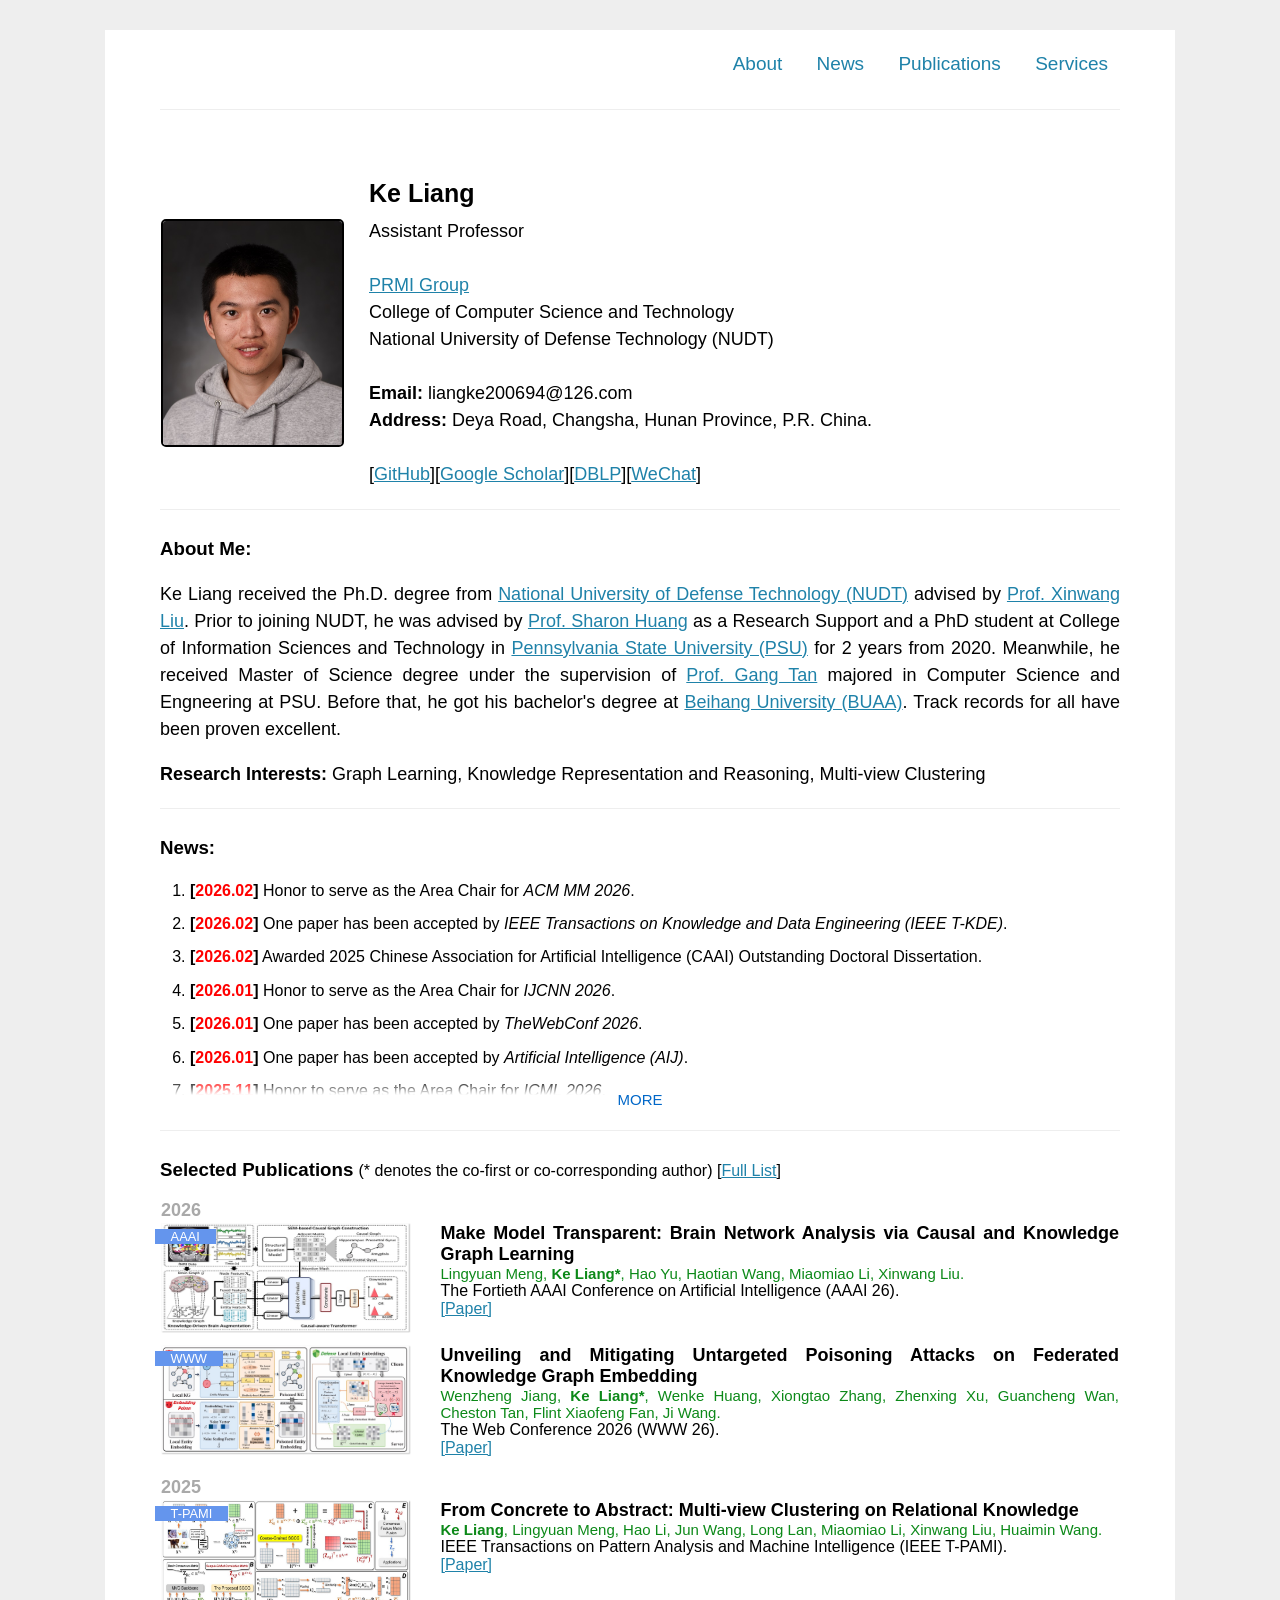
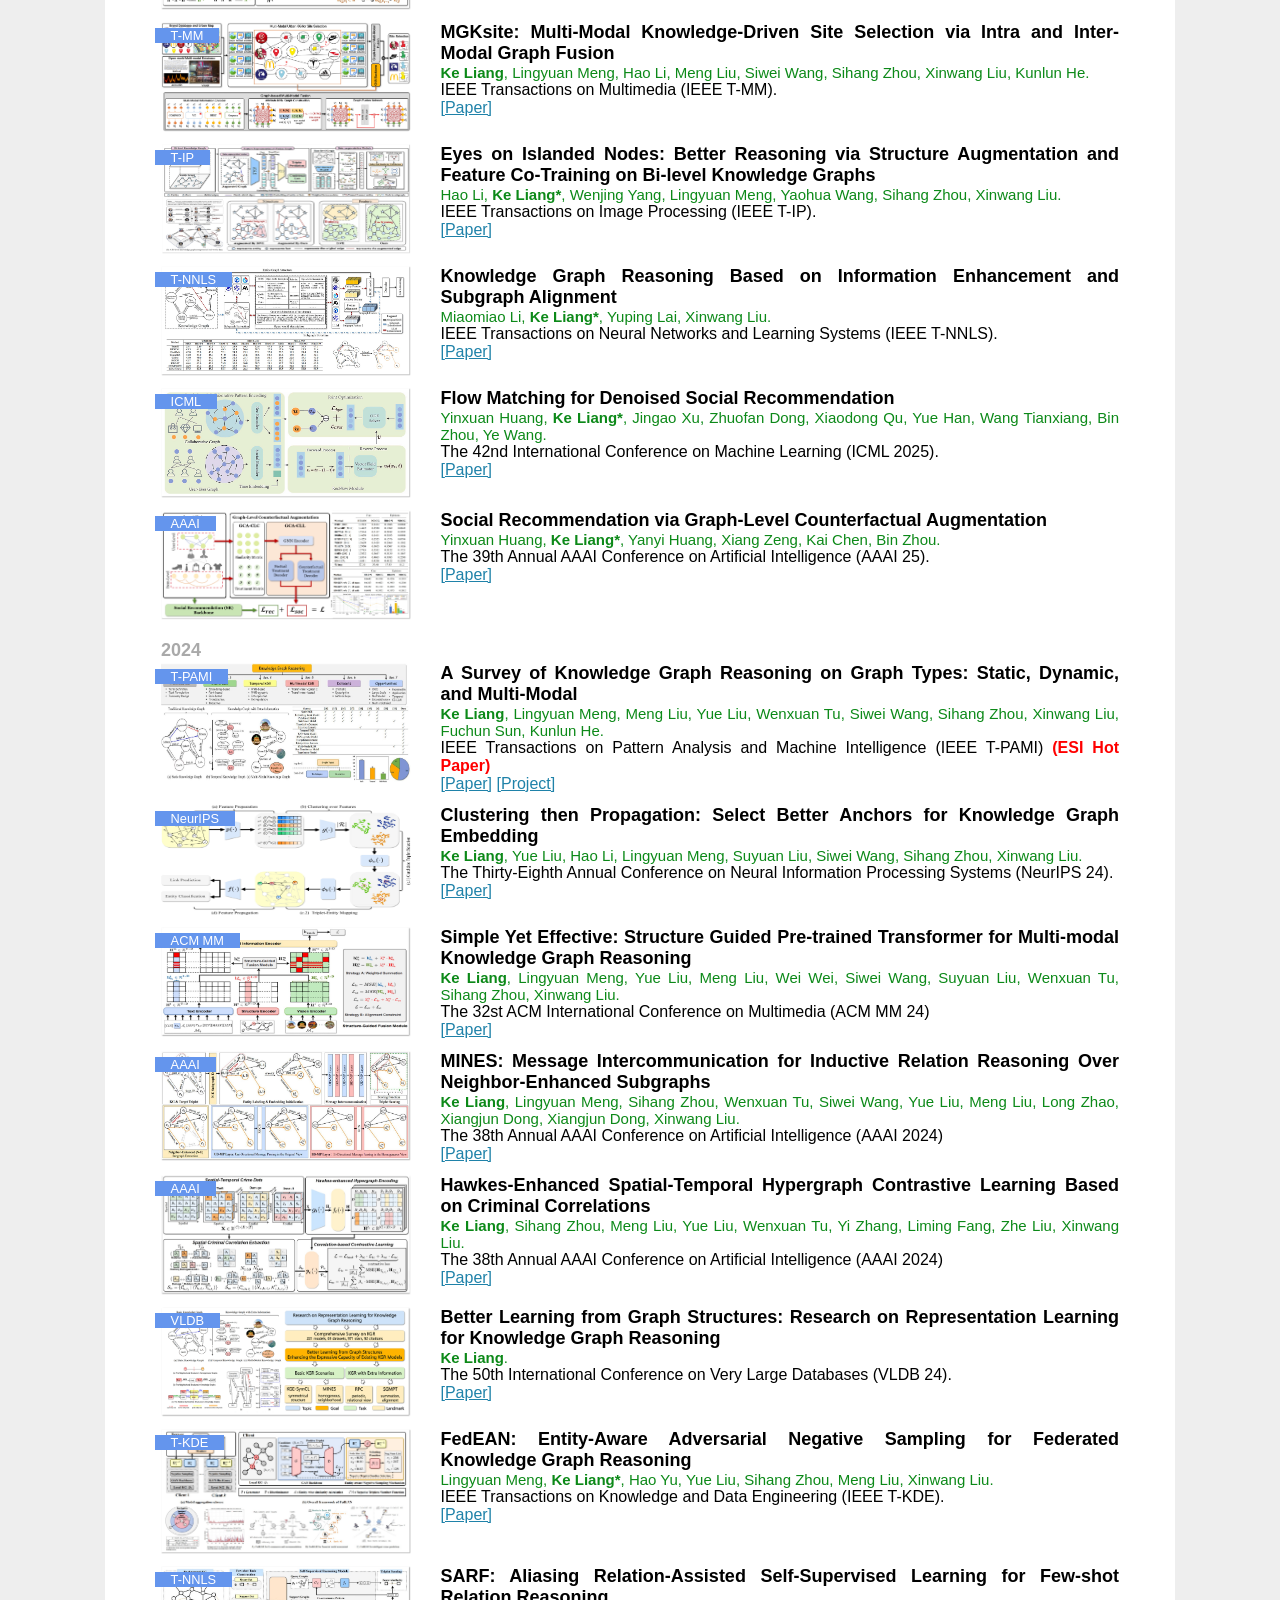
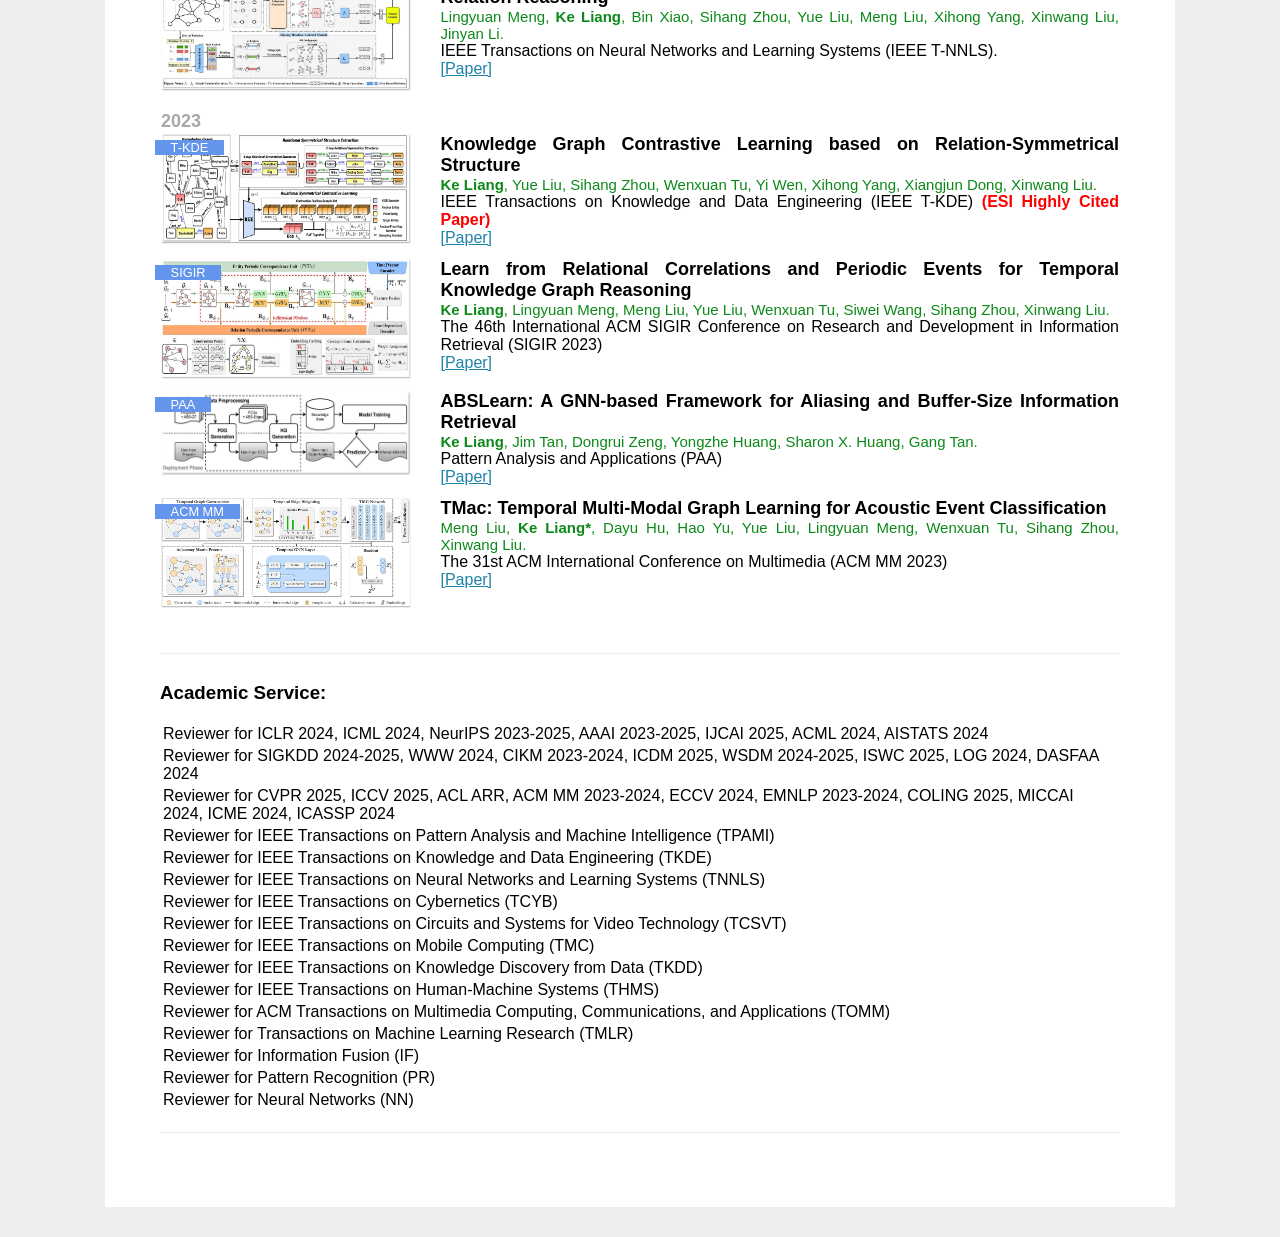
<file: index.html>
<html xmlns="http://www.w3.org/1999/html" xmlns="http://www.w3.org/1999/html"><head><meta http-equiv="Content-Type" content="text/html; charset=GBK">
<meta name="keywords" content="Ke Liang, NUDT">
<meta name="description" content="Ke Liang&#39;s home page">
<meta name="viewport" content="width=device-width, initial-scale=1">
<link href="main_style.css" media="all" rel="stylesheet">
<title>Ke Liang - Homepage</title>
</head>
<body>
<div id="navbar" class="responsive-navbar" align=right><a href="https://liangke23.github.io/">About</a>
	<a href="#NewsOL">News</a>
	<a href="#tbPublications">Publications</a>
	<a href="#SERVICEOL">Services</a>
</div>
<hr>
<br><br>

<table id="tbInformation" class="responsive-table" width="100%">
	<tbody >
	<tr>
		<td rowspan="5" align="center" class="profile-img-cell">
			<div align="center" style="margin-bottom:0px"><img src="/indexfiles/me.jpeg" border="2" class="profile-img" width="220" height="270"></div>
		</td>
		<td width="25" align="left">
		</td>
		<td width="750" align="left" class="info-cell">
		<p>
			<h5><strong>Ke Liang</strong></h5>
			<h7>Assistant Professor</br></div></h7>
			<h7></br></h7>
			<h7><a href="https://www.researchgate.net/lab/PRMI-Group-Jianping-Yin"> PRMI Group</a></br></h7>
			<h7>College of Computer Science and Technology</br></h7>
			<h7>National University of Defense Technology (NUDT)</br></br></h7>
		<h7><strong>Email:</strong> <span class="email-container">liangke200694@126.com</span> <span class="email-spacer"></br></h7>
		<h7><strong>Address:</strong> Deya Road, Changsha, Hunan Province, P.R. China.</br></br></h7>
		<h7>[<a href="https://github.com/LIANGKE23">GitHub</a>][<a href="https://scholar.google.com/citations?user=gwea2McAAAAJ&hl=en">Google Scholar</a>][<a href="https://dblp.org/pid/48/73-6.html">DBLP</a>][<a href="/pubfiles/wechat.jpg">WeChat</a>]</h7>

		</p>
		</td>
	</tr>
</tbody>
</table>
<hr>
<h3><strong>About Me:</strong></h3>
<p>
	Ke Liang received the Ph.D. degree from <a href="https://www.nudt.edu.cn/index.htm">National University of Defense Technology (NUDT)</a> advised by <a href="https://xinwangliu.github.io/">Prof. Xinwang Liu</a>.
	Prior to joining NUDT, he was advised by <a href="https://faculty.ist.psu.edu/suh972/">Prof. Sharon Huang</a> as a Research Support and a PhD student at College of Information Sciences and Technology in <a href="https://www.psu.edu/">Pennsylvania State University (PSU)</a> for 2 years from 2020.
	Meanwhile, he received Master of Science degree under the supervision of <a href="http://www.cse.psu.edu/~gxt29/">Prof. Gang Tan</a> majored in Computer Science and Engneering at PSU. Before that, he got his bachelor's degree at <a href="https://www.buaa.edu.cn/">Beihang University (BUAA)</a>. Track records for all have been proven excellent.<br/></p>
<p><strong>Research Interests:</strong> Graph Learning, Knowledge Representation and Reasoning, Multi-view Clustering</p>
<hr>



<h3><strong>News:</strong></h3>
<p>
<ul class="projects-box" id="projects-box">
<ol id="NewsOL">
<li><b>[<font color="red">2026.02</font>]</b> Honor to serve as the Area Chair for <em>ACM MM 2026</em>.</li>
<!-- <li><b>[<font color="red">2026.02</font>]</b> One paper has been accepted by <em>IEEE Transactions on Pattern Analysis and Machine Intelligence (IEEE T-PAMI)</em>.</li> -->
<li><b>[<font color="red">2026.02</font>]</b> One paper has been accepted by <em>IEEE Transactions on Knowledge and Data Engineering (IEEE T-KDE)</em>.</li>
<li><b>[<font color="red">2026.02</font>]</b> Awarded 2025 Chinese Association for Artificial Intelligence (CAAI) Outstanding Doctoral Dissertation.</li>
<li><b>[<font color="red">2026.01</font>]</b> Honor to serve as the Area Chair for <em>IJCNN 2026</em>.</li>
<li><b>[<font color="red">2026.01</font>]</b> One paper has been accepted by <em>TheWebConf 2026</em>.</li>
<li><b>[<font color="red">2026.01</font>]</b> One paper has been accepted by <em>Artificial Intelligence (AIJ)</em>.</li>
<!-- <li><b>[<font color="red">2025.12</font>]</b> One paper has been accepted by <em>IEEE Transactions on Pattern Analysis and Machine Intelligence (IEEE T-PAMI)</em>.</li> -->
<li><b>[<font color="red">2025.11</font>]</b> Honor to serve as the Area Chair for <em>ICML 2026</em>.</li>
<li><b>[<font color="red">2025.11</font>]</b> Honor to serve as the Area Chair for <em>ICASSP 2026</em>.</li>
<li><b>[<font color="red">2025.11</font>]</b> One paper has been accepted by <em>IEEE Transactions on Computational Biology and Bioinformatics (IEEE T-CBB)</em>.</li>
<li><b>[<font color="red">2025.11</font>]</b> Seven papers have been accepted by <em>AAAI 2026</em>.</li>
<li><b>[<font color="red">2025.10</font>]</b> One paper has been accepted by <em>IEEE Transactions on Neural Networks and Learning Systems (IEEE T-NNLS)</em>.</li>
<li><b>[<font color="red">2025.09</font>]</b> One paper has been accepted by <em>IEEE Transactions on Neural Networks and Learning Systems (IEEE T-NNLS)</em>.</li>
<li><b>[<font color="red">2025.09</font>]</b> Awarded 2025 CCF Scientific and Technological Achievement Award <a href="https://www.ccf.org.cn/Awards/Awards/2025-09-21/848657.shtml" target="_blank"><b>First Prize</b></a> in Natural Science.</li>
<!-- <li><b>[<font color="red">2025.09</font>]</b> One paper has been accepted by <em>IEEE Transactions on Pattern Analysis and Machine Intelligence (IEEE T-PAMI)</em>.</li> -->
<li><b>[<font color="red">2025.09</font>]</b> Three papers have been accepted by <em>NeurIPS 2025</em>.</li>
<li><b>[<font color="red">2025.09</font>]</b> Honor to serve as the Associate Editor in the Editorial Board for <em>Pattern Recognition</em>.</li>
<li><b>[<font color="red">2025.09</font>]</b> One paper has been accepted by <em>IEEE Transactions on Knowledge and Data Engineering (IEEE T-KDE)</em>.</li>
<li><b>[<font color="red">2025.09</font>]</b> Honor to serve as the Area Chair for <em>ICLR 2025</em>.</li>
<li><b>[<font color="red">2025.09</font>]</b> Honor to serve as the Area Chair for <em>CVPR 2025</em>.</li>
<li><b>[<font color="red">2025.08</font>]</b> One paper has been accepted by <em>The Chinese Journal of Computers</em>.</li>
<li><b>[<font color="red">2025.08</font>]</b> One paper has been accepted by <em>EMNLP 2025 Main Track</em>.</li>
<!-- <li><b>[<font color="red">2025.08</font>]</b> One paper has been accepted by <em>IEEE Transactions on Pattern Analysis and Machine Intelligence (IEEE T-PAMI)</em>.</li> -->
<li><b>[<font color="red">2025.07</font>]</b> Our Survey (IEEE T-PAMI 2024) paper is featured as a <font color="red"><b>ESI Highly Cited Paper</b></font>.</li>
<li><b>[<font color="red">2025.07</font>]</b> One paper has been accepted by <em>IEEE Transactions on Neural Networks and Learning Systems (IEEE T-NNLS)</em>.</li>
<li><b>[<font color="red">2025.07</font>]</b> One paper has been accepted by <em>IEEE Transactions on Knowledge and Data Engineering (IEEE T-KDE)</em>.</li>
<li><b>[<font color="red">2025.07</font>]</b> Two papers have been accepted by <em>ACM MM 2025</em>.</li>
<li><b>[<font color="red">2025.06</font>]</b> Awarded the Outstanding Poster Award @ <a href="https://mp.weixin.qq.com/s/9IoO8ywgp1vWXS51SPuMLQ" target="_blank"><b>The 1st CCF-AI China Graph Machine Learning</b></a>.</li>
<li><b>[<font color="red">2025.06</font>]</b> One paper has been accepted by <em>IEEE Transactions on Neural Networks and Learning Systems (IEEE T-NNLS)</em>.</li>
<li><b>[<font color="red">2025.06</font>]</b> One paper has been accepted by <em>IEEE Transactions on Pattern Analysis and Machine Intelligence (IEEE T-PAMI)</em>.</li>
<li><b>[<font color="red">2025.06</font>]</b> Honor to serve as the Area Chair for <em>IEEE DSAA 2025</em>.</li>
<li><b>[<font color="red">2025.06</font>]</b> Awarded the Outstanding Graduates of Hunan Province.</li>
<li><b>[<font color="red">2025.06</font>]</b> Honor to serve as the Area Editor in the Editorial Board for <em>Information Fusion</em>.</li>
<li><b>[<font color="red">2025.05</font>]</b> One paper has been accepted by <em>IEEE Transactions on Image Processing (IEEE T-IP)</em>.</li>
<li><b>[<font color="red">2025.05</font>]</b> One paper has been accepted by <em>KDD 2025</em>.</li>
<li><b>[<font color="red">2025.05</font>]</b> Five paper has been accepted by <em>ICML 2025</em>.</li>
<li><b>[<font color="red">2025.04</font>]</b> Two paper has been accepted by <em>IJCAI 2025</em>.</li>
<li><b>[<font color="red">2025.04</font>]</b> One paper has been accepted by <em>Expert Systems With Applications (ESWA)</em>.</li>
<li><b>[<font color="red">2025.03</font>]</b> One paper has been accepted by <em>IEEE Transactions on Multimedia (IEEE T-MM)</em>.</li>
<li><b>[<font color="red">2025.03</font>]</b> Our Survey (IEEE T-PAMI 2024) paper is featured as a <font color="red"><b>ESI Hot Paper</b></font>.</li>
<li><b>[<font color="red">2025.03</font>]</b> Our S2T (IEEE T-NNLS 2024) paper is featured as a <font color="red"><b>ESI Highly Cited Paper</b></font>.</li>
<li><b>[<font color="red">2025.03</font>]</b> Honor to serve as the Area Chair for <em>ACM MM 2025</em>.</li>	
<li><b>[<font color="red">2025.02</font>]</b> Three papers have been accepted by <em>CVPR 2025</em>.</li>
<li><b>[<font color="red">2025.01</font>]</b> Honor to serve as the Area Chair for Applied Data Science Track of <em>ECML-PKDD 2025</em>.</li>
<li><b>[<font color="red">2025.01</font>]</b> Honor to serve as the Session Co-Chair for <em>ACAIT 2025</em>.</li>
<li><b>[<font color="red">2024.12</font>]</b> Awarded the Outstanding Graduates of NUDT (Only 5 Ph.D. Students in Total).</li>
<li><b>[<font color="red">2024.12</font>]</b> Honor to serve as the Senior Program Committee Member for <em>IJCAI 2025</em>.</li>
<li><b>[<font color="red">2024.12</font>]</b> Honor to serve as the Area Chair for <em>IJCNN 2025</em>.</li>
<li><b>[<font color="red">2024.12</font>]</b> Two papers have been accepted by <em>AAAI 2025</em>.</li>
<li><b>[<font color="red">2024.12</font>]</b> Awarded China National Scholarship.</li>
<li><b>[<font color="red">2024.11</font>]</b> Successfully passed Ph.D. dissertation defense titled <em>Research on Graph Representation Learning Methods for Knowledge Graph Reasoning</em> <a href="/pubfiles/Phd_Dissertation_Defense.jpg" target="_blank">[moments]</a>".</li>
<li><b>[<font color="red">2024.10</font>]</b> Talk on "<a href="https://mp.weixin.qq.com/s/9yi9SesOJ9hTGSJzwc5D4A" target="_blank"><b>Structural Knowledge Representation and Reasoning</b></a>" PhD. Workshop, The 7th Chinese Conference on Pattern Recognition and Computer Vision PRCV 2024.</li>
<li><b>[<font color="red">2024.10</font>]</b> One paper has been accepted by <em>IEEE Transactions on Knowledge and Data Engineering (IEEE T-KDE)</em>.</li>
<li><b>[<font color="red">2024.09</font>]</b> Two papers have been accepted by <em>NeurIPS 2024</em>.</li>
<li><b>[<font color="red">2024.09</font>]</b> One paper has been accepted by <em>Briefings in Bioinformatics (BIB)</em>.</li>
<li><b>[<font color="red">2024.09</font>]</b> One paper has been accepted by <em>IEEE Transactions on Knowledge and Data Engineering (IEEE T-KDE)</em>.</li>
<li><b>[<font color="red">2024.08</font>]</b> One paper has been accepted by <em>IEEE Transactions on Multimedia (IEEE T-MM)</em>.</li>
<li><b>[<font color="red">2024.07</font>]</b> One paper has been accepted by <em>VLDB 2024: PhD Workshop</em>.</li>
<li><b>[<font color="red">2024.07</font>]</b> Two papers have been accepted by <em>ACM MM 2024</em>.</li>
<li><b>[<font color="red">2024.07</font>]</b> Our KGE-SymCL (IEEE T-KDE 2023) paper is featured as a <font color="red"><b>ESI Highly Cited Paper</b></font>.</li>
<li><b>[<font color="red">2024.06</font>]</b> Talk on "<a href="https://mp.weixin.qq.com/s/RF23Gy1QnawCDaJexyFF7g" target="_blank"><b>Better Learning from Graph Structures: Research on Representation Learning for Knowledge Graph Reasoning</b></a>" 26th MLNLP 2024 Academic Workshop, Online, Organized by MLNLP.</li>
<li><b>[<font color="red">2024.06</font>]</b> One paper has been accepted by <em>IEEE Transactions on Pattern Analysis and Machine Intelligence (IEEE T-PAMI)</em>.</li>
<li><b>[<font color="red">2024.05</font>]</b> Awarded the <a href="/pubfiles/CCF-Y.pdf" target="_blank"><b> Second Prize of Outstanding College Student Academic Show</b></a> <em>CCF Young Elite Forum (YEF) 2024</em>.</li>
<li><b>[<font color="red">2024.05</font>]</b> One paper has been accepted by <em>IEEE Transactions on Fuzzy Systems (IEEE T-FS)</em>.</li>
<li><b>[<font color="red">2024.04</font>]</b> Talk on "<a href="https://cs.mcgill.ca/~shuang43/rg.html" target="_blank"><b>Temporal Graph Clustering</b></a>" Temporal Graph Reading Group, Online, Organized by McGill University & Mila.</li>
<li><b>[<font color="red">2024.04</font>]</b> One paper has been accepted by <em>IEEE Transactions on Neural Networks and Learning Systems (IEEE T-NNLS)</em>.</li>
<li><b>[<font color="red">2024.03</font>]</b> One paper has been accepted by <em>ICME 2024</em>.</li>
<li><b>[<font color="red">2024.02</font>]</b> One paper has been accepted by <em>Briefings in Bioinformatics (BIB)</em>.</li>
<li><b>[<font color="red">2024.02</font>]</b> One paper has been accepted by <em>CVPR 2024</em>.</li>
<li><b>[<font color="red">2024.02</font>]</b> Awarded the Annual Advanced Student Award of the School. </li>
<li><b>[<font color="red">2024.01</font>]</b> One paper has been accepted by <em>ICLR 2024</em>.</li>
<li><b>[<font color="red">2024.01</font>]</b> One paper has been accepted by <em>IEEE Transactions on Neural Networks and Learning Systems (IEEE T-NNLS)</em>.</li>
<li><b>[<font color="red">2023.12</font>]</b> Two papers have been accepted by <em>AAAI 2024</em>.</li>
<li><b>[<font color="red">2023.10</font>]</b> One paper has been accepted by <em>eLife</em>.</li>
<li><b>[<font color="red">2023.10</font>]</b> Awarded the Best Student Paper of <em>CCHI 2023</em>.</li>
<li><b>[<font color="red">2023.10</font>]</b> Awarded the "<a href="/pubfiles/award_1.jpg" target="_blank">First Prize</a> @ The 15th Fudan University Doctoral Academic Forum - Information Science and Technology.</li>
<li><b>[<font color="red">2023.10</font>]</b> Talk on "<b>Contrastive Learning on Knowledge Graph Embedding</b>" @ The 15th Fudan University Doctoral Academic Forum - Information Science and Technology.</li>
<li><b>[<font color="red">2023.09</font>]</b> Talk on "<a href="https://www.bilibili.com/video/BV18C4y157jv/?spm_id_from=333.999.0.0" target="_blank"><b>Knowledge Graph Reasoning</b></a>" @ MindSpore, Huawei.</li>
<li><b>[<font color="red">2023.07</font>]</b> Six papers have been accepted by <em>ACM MM 2023</em>.</li>
<li><b>[<font color="red">2023.06</font>]</b> One paper has been accepted by <em>IEEE Transactions on Neural Networks and Learning Systems (IEEE T-NNLS)</em>.</li>
<li><b>[<font color="red">2023.06</font>]</b> The temperal graph clustering benchmark <a href="https://github.com/MGitHubL/arXiv4TGC" target="_blank"><b>arXiv4TGC</b></a> is built and released.</li>
<li><b>[<font color="red">2023.06</font>]</b> One paper has been accepted by <em>IEEE Transactions on Knowledge and Data Engineering (IEEE T-KDE)</em>.</li>
<li><b>[<font color="red">2023.05</font>]</b> One paper has been accepted by <em>Briefings in Bioinformatics (BIB)</em>.</li>
<li><b>[<font color="red">2023.04</font>]</b> One paper has been accepted by <em>ICML 2023</em>.</li>
<li><b>[<font color="red">2023.04</font>]</b> One paper has been accepted by <em>IEEE Transactions on Neural Networks and Learning Systems (IEEE T-NNLS)</em>.</li>
<li><b>[<font color="red">2023.04</font>]</b> One paper has been accepted by <em>SIGIR 2023</em>.</li>
<li><b>[<font color="red">2023.01</font>]</b> One paper has been accepted by <em>Pattern Analysis and Applications (PAA)</em>.</li>
<li><b>[<font color="red">2022.12</font>]</b> Our repository <a href="https://github.com/LIANGKE23/Awesome-Knowledge-Graph-Reasoning" target="_blank"><b>Awesome Knowledge Graph Reasoning (AKGR)</b></a> is online.</li>
<li><b>[<font color="red">2022.11</font>]</b> Our repository <a href="https://github.com/yueliu1999/Awesome-Deep-Graph-Clustering" target="_blank"><b>Awesome Deep Graph Clustering (ADGC)</b></a> is online.</li>
<li><b>[<font color="red">2022.11</font>]</b> One paper has been accepted by <em>AAAI 2023</em>.</li>
</ol>
<p class="projects-show" id="projects-show"><span class="projects-show-text" id="projects-show-text">MORE</span></p>
</ul>
</p>
<hr>
<table id="tbPublications" class="responsive-table" width="100%">
<h3>Selected Publications <h8>(* denotes the co-first or co-corresponding author) [<a href="https://scholar.google.com/citations?user=gwea2McAAAAJ&hl=en">Full List</a>]</h8></h3>
    <tbody>
<tr><td><p3><strong>2026</strong></p3></td></tr>
  <tr>
	<td class="pub-img-cell"><div><div class="badge">AAAI</div><img src="/pubfiles/BrainCKT.jpg"  height="110px" padding="10px" width="250px" float="left"></div></td>
	<td width="25" align="left">
	</td>
	    <td width="1275" align="justify" class="pub-info-cell">
			<p2>Make Model Transparent: Brain Network Analysis via Causal and Knowledge Graph Learning</br> </p2>
			<i2>Lingyuan Meng, <b>Ke Liang*</b>, Hao Yu, Haotian Wang, Miaomiao Li, Xinwang Liu.</br>   </i2>
			<h8>The Fortieth AAAI Conference on Artificial Intelligence (AAAI 26).</br> </h8>
			<div class="stuff">
				<a href="" target="_blank">[Paper]</a>
			</div>
			<div style="clear:both"></div>
	    </td> 
<tr><td></td><td></td></tr>
<tr><td></td><td></td></tr>
<tr><td></td><td></td></tr>
<tr><td></td><td></td></tr>
<tr><td></td><td></td></tr>
    <tr>
	<td class="pub-img-cell"><div><div class="badge">WWW</div><img src="/pubfiles/LDM.jpg"  height="110px" padding="10px" width="250px" float="left"></div></td>
	<td width="25" align="left">
	</td>
	    <td width="1275" align="justify" class="pub-info-cell">
			<p2>Unveiling and Mitigating Untargeted Poisoning Attacks on Federated Knowledge Graph Embedding</br> </p2>
            <i2>Wenzheng Jiang, <b>Ke Liang*</b>, Wenke Huang, Xiongtao Zhang, Zhenxing Xu, Guancheng Wan, Cheston Tan, Flint Xiaofeng Fan, Ji Wang.</br>   </i2>
			<h8>The Web Conference 2026 (WWW 26).</br> </h8>
			<div class="stuff">
				<a href="" target="_blank">[Paper]</a>
			</div>
			<div style="clear:both"></div>
	    </td> 
<tr><td></td><td></td></tr>
<tr><td></td><td></td></tr>
<tr><td></td><td></td></tr>
<tr><td></td><td></td></tr>
<tr><td></td><td></td></tr>
<tr><td></td><td></td></tr>
<tr><td></td><td></td></tr>
<tr><td></td><td></td></tr>
<tr><td></td><td></td></tr>
<tr><td><p3><strong>2025</strong></p3></td></tr>
  <tr>
	<td class="pub-img-cell"><div><div class="badge">T-PAMI</div><img src="/pubfiles/KGMVC.jpg"  height="110px" padding="10px" width="250px" float="left"></div></td>
	<td width="25" align="left">
	</td>
	    <td width="1275" align="justify" class="pub-info-cell">
			<p2>From Concrete to Abstract: Multi-view Clustering on Relational Knowledge</br> </p2>
			<i2><b>Ke Liang</b>, Lingyuan Meng, Hao Li, Jun Wang, Long Lan, Miaomiao Li, Xinwang Liu, Huaimin Wang.</br>   </i2>
			<h8>IEEE Transactions on Pattern Analysis and Machine Intelligence (IEEE T-PAMI).</br> </h8>
			<div class="stuff">
				<a href="" target="_blank">[Paper]</a>
			</div>
			<div style="clear:both"></div>
	    </td> 
<tr><td></td><td></td></tr>
<tr><td></td><td></td></tr>
<tr><td></td><td></td></tr>
<tr><td></td><td></td></tr>
<tr><td></td><td></td></tr>
    <tr>
	<td class="pub-img-cell"><div><div class="badge">T-MM</div><img src="/pubfiles/MGKsite.jpg"  height="110px" padding="10px" width="250px" float="left"></div></td>
	<td width="25" align="left">
	</td>
	    <td width="1275" align="justify" class="pub-info-cell">
			<p2>MGKsite: Multi-Modal Knowledge-Driven Site Selection via Intra and Inter-Modal Graph Fusion</br> </p2>
			<i2><b>Ke Liang</b>, Lingyuan Meng, Hao Li, Meng Liu, Siwei Wang, Sihang Zhou, Xinwang Liu, Kunlun He.</br>   </i2>
			<h8>IEEE Transactions on Multimedia (IEEE T-MM).</br> </h8>
			<div class="stuff">
				<a href="https://ieeexplore.ieee.org/abstract/document/10814695" target="_blank">[Paper]</a>
			</div>
			<div style="clear:both"></div>
	    </td> 
<tr><td></td><td></td></tr>
<tr><td></td><td></td></tr>
<tr><td></td><td></td></tr>
<tr><td></td><td></td></tr>
<tr><td></td><td></td></tr>
	 <tr>
	<td class="pub-img-cell"><div><div class="badge">T-IP</div><img src="/pubfiles/EoIN.jpg"  height="110px" padding="10px" width="250px" float="left"></div></td>
	<td width="25" align="left">
	</td>
	    <td width="1275" align="justify" class="pub-info-cell">
			<p2>Eyes on Islanded Nodes: Better Reasoning via Structure Augmentation and Feature Co-Training on Bi-level Knowledge Graphs</br> </p2>
			<i2>Hao Li, <b>Ke Liang*</b>, Wenjing Yang, Lingyuan Meng, Yaohua Wang, Sihang Zhou, Xinwang Liu.</br>   </i2>
			<h8>IEEE Transactions on Image Processing (IEEE T-IP).</br> </h8>
			<div class="stuff">
				<a href="https://ieeexplore.ieee.org/abstract/document/11018215" target="_blank">[Paper]</a>
			</div>
			<div style="clear:both"></div>
	    </td> 
<tr><td></td><td></td></tr>
<tr><td></td><td></td></tr>
<tr><td></td><td></td></tr>
<tr><td></td><td></td></tr>
<tr><td></td><td></td></tr>
		 <tr>
	<td class="pub-img-cell"><div><div class="badge">T-NNLS</div><img src="/pubfiles/LSA.jpg"  height="110px" padding="10px" width="250px" float="left"></div></td>
	<td width="25" align="left">
	</td>
	    <td width="1275" align="justify" class="pub-info-cell">
			<p2>Knowledge Graph Reasoning Based on Information Enhancement and Subgraph Alignment</br> </p2>
			<i2>Miaomiao Li, <b>Ke Liang*</b>, Yuping Lai, Xinwang Liu.</br> </i2>
			<h8>IEEE Transactions on Neural Networks and Learning Systems (IEEE T-NNLS).</br> </h8>
			<div class="stuff">
				<a href="" target="_blank">[Paper]</a>
			</div>
			<div style="clear:both"></div>
	    </td> 
<tr><td></td><td></td></tr>
<tr><td></td><td></td></tr>
<tr><td></td><td></td></tr>
<tr><td></td><td></td></tr>
<tr><td></td><td></td></tr>
		 <tr>
	<td class="pub-img-cell"><div><div class="badge">ICML</div><img src="/pubfiles/RecFlow.jpg"  height="110px" padding="10px" width="250px" float="left"></div></td>
	<td width="25" align="left">
	</td>
	    <td width="1275" align="justify" class="pub-info-cell">
			<p2>Flow Matching for Denoised Social Recommendation</br> </p2>
			<i2>Yinxuan Huang, <b>Ke Liang*</b>, Jingao Xu, Zhuofan Dong, Xiaodong Qu, Yue Han, Wang Tianxiang, Bin Zhou, Ye Wang.</br> </i2>
			<h8>The 42nd International Conference on Machine Learning (ICML 2025).</br> </h8>
			<div class="stuff">
				<a href="https://icml.cc/virtual/2025/poster/44451" target="_blank">[Paper]</a>
			</div>
			<div style="clear:both"></div>
	    </td> 
<tr><td></td><td></td></tr>
<tr><td></td><td></td></tr>
<tr><td></td><td></td></tr>
<tr><td></td><td></td></tr>
<tr><td></td><td></td></tr>
<tr>
    	<td class="pub-img-cell"><div><div class="badge">AAAI</div><img src="/pubfiles/SRGCA.jpg"  height="110px" padding="10px" width="250px" float="left"></div></td>
	<td width="25" align="left">
	</td>
	    <td width="1275" align="justify" class="pub-info-cell">
			<p2>Social Recommendation via Graph-Level Counterfactual Augmentation</br> </p2>
			<i2>Yinxuan Huang, <b>Ke Liang*</b>, Yanyi Huang, Xiang Zeng, Kai Chen, Bin Zhou.</br>   </i2>
			<h8>The 39th Annual AAAI Conference on Artificial Intelligence (AAAI 25).</br> </h8>
			<div class="stuff">
				<a href="https://ojs.aaai.org/index.php/AAAI/article/view/32011" target="_blank">[Paper]</a>
			</div>
			<div style="clear:both"></div>
	    </td> 
<tr><td></td><td></td></tr>
<tr><td></td><td></td></tr>
<tr><td></td><td></td></tr>
<tr><td></td><td></td></tr>
<tr><td></td><td></td></tr>
<tr><td></td><td></td></tr>
<tr><td></td><td></td></tr>
<tr><td></td><td></td></tr>
<tr><td></td><td></td></tr>
<tr><td><p3><strong>2024</strong></p3></td></tr>
<tr>
	<tr>
    	<td class="pub-img-cell"><div><div class="badge">T-PAMI</div><img src="/pubfiles/AKGR.jpg"  height="120px" padding="10px" width="250px" float="left"></div></td>
	<td width="25" align="left">
	</td>
	    <td width="1275" align="justify" class="pub-info-cell">
			<p2>A Survey of Knowledge Graph Reasoning on Graph Types: Static, Dynamic, and Multi-Modal</br> </p2>
			<i2><b>Ke Liang</b>, Lingyuan Meng, Meng Liu, Yue Liu, Wenxuan Tu, Siwei Wang, Sihang Zhou, Xinwang Liu, Fuchun Sun, Kunlun He.</br>   </i2>
			<h8>IEEE Transactions on Pattern Analysis and Machine Intelligence (IEEE T-PAMI) <b><font color="red">(ESI Hot Paper)</font></b></br> </h8>
			<div class="stuff">
				<a href="https://arxiv.org/pdf/2212.05767.pdf" target="_blank">[Paper]</a>
				<a href="https://github.com/LIANGKE23/Awesome-Knowledge-Graph-Reasoning" target="_blank">[Project]</a>
			</div>
			<div style="clear:both"></div>
	    </td>
<tr><td></td><td></td></tr>
<tr><td></td><td></td></tr>
<tr><td></td><td></td></tr>
<tr><td></td><td></td></tr>
<tr><td></td><td></td></tr>
<tr>
    	<td class="pub-img-cell"><div><div class="badge">NeurIPS</div><img src="/pubfiles/RecPiece.jpg"  height="110px" padding="10px" width="250px" float="left"></div></td>
	<td width="25" align="left">
	</td>
	    <td width="1275" align="justify" class="pub-info-cell">
			<p2>Clustering then Propagation: Select Better Anchors for Knowledge Graph Embedding</br> </p2>
			<i2><b>Ke Liang</b>, Yue Liu, Hao Li, Lingyuan Meng, Suyuan Liu, Siwei Wang, Sihang Zhou, Xinwang Liu.</br>   </i2>
			<h8>The Thirty-Eighth Annual Conference on Neural Information Processing Systems (NeurIPS 24).</br> </h8>
			<div class="stuff">
				<a href="https://neurips.cc/virtual/2024/poster/96176" target="_blank">[Paper]</a>
			</div>
			<div style="clear:both"></div>
	    </td> 
<tr><td></td><td></td></tr>
<tr><td></td><td></td></tr>
<tr><td></td><td></td></tr>
<tr><td></td><td></td></tr>
<tr><td></td><td></td></tr>
<tr>
    	<td class="pub-img-cell"><div><div class="badge">ACM MM</div><img src="/pubfiles/SGMPT.jpg"  height="110px" padding="10px" width="250px" float="left"></div></td>
	<td width="25" align="left">
	</td>
	    <td width="1275" align="justify" class="pub-info-cell">
			<p2>Simple Yet Effective: Structure Guided Pre-trained Transformer for Multi-modal Knowledge Graph Reasoning</br> </p2>
			<i2><b>Ke Liang</b>, Lingyuan Meng, Yue Liu, Meng Liu, Wei Wei, Siwei Wang, Suyuan Liu, Wenxuan Tu, Sihang Zhou, Xinwang Liu.</br>   </i2>
			<h8>The 32st ACM International Conference on Multimedia (ACM MM 24)</br> </h8>
			<div class="stuff">
				<a href="https://openreview.net/pdf?id=oFsIK2JefP" target="_blank">[Paper]</a>
			</div>
			<div style="clear:both"></div>
	    </td>
<tr><td></td><td></td></tr>
<tr><td></td><td></td></tr>
<tr><td></td><td></td></tr>
<tr><td></td><td></td></tr>
<tr><td></td><td></td></tr>
	<tr>
		<td class="pub-img-cell"><div><div class="badge">AAAI</div><img src="/pubfiles/MINES.jpg"  height="110px" padding="10px" width="250px" float="left"></div></td>
	<td width="25" align="left">
	</td>

	    <td width="1275" align="justify" class="pub-info-cell">
			<p2>MINES: Message Intercommunication for Inductive Relation Reasoning Over Neighbor-Enhanced Subgraphs</br> </p2>
			<i2><b>Ke Liang</b>, Lingyuan Meng, Sihang Zhou, Wenxuan Tu, Siwei Wang, Yue Liu, Meng Liu, Long Zhao, Xiangjun Dong, Xiangjun Dong, Xinwang Liu.</br> </i2>
			<h8>The 38th Annual AAAI Conference on Artificial Intelligence (AAAI 2024)</br> </h8>
			<div class="stuff">
				<a href="https://ojs.aaai.org/index.php/AAAI/article/view/28935" target="_blank">[Paper]</a>
			</div>
			<div style="clear:both"></div>
	    </td>
<tr><td></td><td></td></tr>
<tr><td></td><td></td></tr>
<tr><td></td><td></td></tr>
<tr><td></td><td></td></tr>
<tr><td></td><td></td></tr>
<tr>
<td class="pub-img-cell"><div><div class="badge">AAAI</div><img src="/pubfiles/HCL.jpg"  height="120px" padding="10px" width="250px" float="left"></div></td>
	<td width="25" align="left">
	</td>

	    <td width="1275" align="justify" class="pub-info-cell">
			<p2>Hawkes-Enhanced Spatial-Temporal Hypergraph Contrastive Learning Based on Criminal Correlations</br> </p2>
			<i2><b>Ke Liang</b>, Sihang Zhou, Meng Liu, Yue Liu, Wenxuan Tu, Yi Zhang, Liming Fang, Zhe Liu, Xinwang Liu.</br>   </i2>
			<h8>The 38th Annual AAAI Conference on Artificial Intelligence (AAAI 2024)</br> </h8>
			<div class="stuff">
				<a href="https://ojs.aaai.org/index.php/AAAI/article/view/28719" target="_blank">[Paper]</a>
			</div>
			<div style="clear:both"></div>
		</td>
<tr><td></td><td></td></tr>
<tr><td></td><td></td></tr>
<tr><td></td><td></td></tr>
<tr><td></td><td></td></tr>
<tr><td></td><td></td></tr>
<tr>
    	<td class="pub-img-cell"><div><div class="badge">VLDB</div><img src="/pubfiles/VLDB_Workshop.jpg"  height="110px" padding="10px" width="250px" float="left"></div></td>
	<td width="25" align="left">
	</td>
	    <td width="1275" align="justify" class="pub-info-cell">
			<p2>Better Learning from Graph Structures: Research on Representation Learning for Knowledge Graph Reasoning</br> </p2>
			<i2><b>Ke Liang</b>.</br>   </i2>
			<h8>The 50th International Conference on Very Large Databases (VLDB 24).</br> </h8>
			<div class="stuff">
				<a href="https://vldb.org/2024/files/phd-workshop-papers/vldb_phd_workshop_paper_id_5.pdf" target="_blank">[Paper]</a>
			</div>
			<div style="clear:both"></div>
	    </td>
<tr><td></td><td></td></tr>
<tr><td></td><td></td></tr>
<tr><td></td><td></td></tr>
<tr><td></td><td></td></tr>
<tr><td></td><td></td></tr>

    	<td class="pub-img-cell"><div><div class="badge">T-KDE</div><img src="/pubfiles/FedEAN.jpg"  height="125px" padding="10px" width="250px" float="left"></div></td>
	<td width="25" align="left">
	</td>
	    <td width="1275" align="justify" class="pub-info-cell">
			<p2>FedEAN: Entity-Aware Adversarial Negative Sampling for Federated Knowledge Graph Reasoning</br> </p2>
			<i2>Lingyuan Meng, <b>Ke Liang*</b>, Hao Yu, Yue Liu, Sihang Zhou, Meng Liu, Xinwang Liu.</br>   </i2>
			<h8>IEEE Transactions on Knowledge and Data Engineering (IEEE T-KDE).</br> </h8>
			<div class="stuff">
				<a href="" target="_blank">[Paper]</a>
			</div>
			<div style="clear:both"></div>
	    </td>
</td>
<tr><td></td><td></td></tr>
<tr><td></td><td></td></tr>
<tr><td></td><td></td></tr>
<tr><td></td><td></td></tr>
<tr><td></td><td></td></tr>

    	<td class="pub-img-cell"><div><div class="badge">T-NNLS</div><img src="/pubfiles/SARF.jpg"  height="125px" padding="10px" width="250px" float="left"></div></td>
	<td width="25" align="left">
	</td>
	    <td width="1275" align="justify" class="pub-info-cell">
			<p2>SARF: Aliasing Relation-Assisted Self-Supervised Learning for Few-shot Relation Reasoning</br> </p2>
			<i2>Lingyuan Meng, <b>Ke Liang</b>, Bin Xiao, Sihang Zhou, Yue Liu, Meng Liu, Xihong Yang, Xinwang Liu, Jinyan Li.</br>   </i2>
			<h8>IEEE Transactions on Neural Networks and Learning Systems (IEEE T-NNLS).</br> </h8>
			<div class="stuff">
				<a href="https://ieeexplore.ieee.org/abstract/document/10420477" target="_blank">[Paper]</a>
			</div>
			<div style="clear:both"></div>
	    </td>
</td>
<tr><td></td><td></td></tr>
<tr><td></td><td></td></tr>
<tr><td></td><td></td></tr>
<tr><td></td><td></td></tr>
<tr><td></td><td></td></tr>
<tr><td></td><td></td></tr>
<tr><td></td><td></td></tr>
<tr><td></td><td></td></tr>
<tr><td></td><td></td></tr>
<tr><td><p3><strong>2023</strong></p3></td></tr>
<tr>
	<tr>
    	<td class="pub-img-cell"><div><div class="badge">T-KDE</div><img src="/pubfiles/SymCL.jpg"  height="110px" padding="10px" width="250px" float="left"></div></td>
	<td width="25" align="left">
	</td>
	    <td width="1275" align="justify" class="pub-info-cell">
			<p2>Knowledge Graph Contrastive Learning based on Relation-Symmetrical Structure</br> </p2>
			<i2><b>Ke Liang</b>, Yue Liu, Sihang Zhou, Wenxuan Tu, Yi Wen, Xihong Yang, Xiangjun Dong, Xinwang Liu.</br> </i2>
			<h8>IEEE Transactions on Knowledge and Data Engineering (IEEE T-KDE) <b><font color="red">(ESI Highly Cited Paper)</font></b> </br></h8>
			<div class="stuff">
				<a href="https://arxiv.org/pdf/2211.10738" target="_blank">[Paper]</a>
			</div>
			<div style="clear:both"></div>
	    </td>
<tr><td></td><td></td></tr>
<tr><td></td><td></td></tr>
<tr><td></td><td></td></tr>
<tr><td></td><td></td></tr>
<tr><td></td><td></td></tr>
<tr>
<td class="pub-img-cell"><div><div class="badge">SIGIR</div><img src="/pubfiles/RPC.jpg"  height="120px" padding="10px" width="250px" float="left"></div></td>
	<td width="25" align="left">
	</td>
	    <td width="1275" align="justify" class="pub-info-cell">
			<p2>Learn from Relational Correlations and Periodic Events for Temporal Knowledge Graph Reasoning</br> </p2>
			<i2><b>Ke Liang</b>, Lingyuan Meng, Meng Liu, Yue Liu, Wenxuan Tu, Siwei Wang, Sihang Zhou, Xinwang Liu.</br>   </i2>
			<h8>The 46th International ACM SIGIR Conference on Research and Development in Information Retrieval (SIGIR 2023)</br> </h8>
			<div class="stuff">
				<a href="https://dl.acm.org/doi/pdf/10.1145/3539618.3591711" target="_blank">[Paper]</a>
			</div>
			<div style="clear:both"></div>
		</td>
<tr><td></td><td></td></tr>
<tr><td></td><td></td></tr>
<tr><td></td><td></td></tr>
<tr><td></td><td></td></tr>
<tr><td></td><td></td></tr>
	<tr>
    	<td class="pub-img-cell"><div><div class="badge">PAA</div><img src="/pubfiles/ABSLearn1.jpg"  height="85px" padding="10px" width="250" float="left"></div></td>
	<td width="25" align="left">
	</td>
	    <td width="1275" align="justify" class="pub-info-cell">
			<p2>ABSLearn: A GNN-based Framework for Aliasing and Buffer-Size Information Retrieval</br> </p2>
			<i2><b>Ke Liang</b>, Jim Tan, Dongrui Zeng, Yongzhe Huang, Sharon X. Huang, Gang Tan.</br>   </i2>
			<h8>Pattern Analysis and Applications (PAA)</br> </h8>
			<div class="stuff">
				<a href="https://rdcu.be/c5XAl" target="_blank">[Paper]</a>
			</div>
			<div style="clear:both"></div>
	    </td>
<tr><td></td><td></td></tr>
<tr><td></td><td></td></tr>
<tr><td></td><td></td></tr>
<tr><td></td><td></td></tr>
<tr><td></td><td></td></tr>
<tr>
    	<td class="pub-img-cell"><div><div class="badge">ACM MM</div><img src="/pubfiles/Tmac.jpg"  height="110px" padding="10px" width="250px" float="left"></div></td>
	<td width="25" align="left">
	</td>
	    <td width="1275" align="justify" class="pub-info-cell">
			<p2>TMac: Temporal Multi-Modal Graph Learning for Acoustic Event Classification</br> </p2>
			<i2>Meng Liu, <b>Ke Liang*</b>, Dayu Hu, Hao Yu, Yue Liu, Lingyuan Meng, Wenxuan Tu, Sihang Zhou, Xinwang Liu.</br>   </i2>
			<h8>The 31st ACM International Conference on Multimedia (ACM MM 2023)</br> </h8>
			<div class="stuff">
				<a href="https://arxiv.org/abs/2309.11845" target="_blank">[Paper]</a>
			</div>
			<div style="clear:both"></div>
	    </td>
</tbody></table>
		
		
<br>

<hr>


<table id="SERVICEOL" width="100%">
<h3><strong>Academic Service:</strong></h3>
<table>
	<tbody>
	<tr>
		<td><h8>Reviewer for ICLR 2024, ICML 2024, NeurIPS 2023-2025, AAAI 2023-2025, IJCAI 2025, ACML 2024, AISTATS 2024 </h8>
		</td>
	</tr>
	<tr>
		<td><h8>Reviewer for SIGKDD 2024-2025, WWW 2024, CIKM 2023-2024, ICDM 2025, WSDM 2024-2025, ISWC 2025, LOG 2024, DASFAA 2024</h8>
		</td>
	</tr>
	<tr>
		<td><h8>Reviewer for CVPR 2025, ICCV 2025, ACL ARR, ACM MM 2023-2024, ECCV 2024, EMNLP 2023-2024, COLING 2025, MICCAI 2024, ICME 2024, ICASSP 2024</h8>
		</td>
	</tr>

	<tr>
		<td><h8>Reviewer for IEEE Transactions on Pattern Analysis and Machine Intelligence (TPAMI)</h8></td>
	</tr>
		
	<tr>
		<td><h8>Reviewer for IEEE Transactions on Knowledge and Data Engineering (TKDE)</h8></td>
	</tr>
	<tr>
		<td><h8>Reviewer for IEEE Transactions on Neural Networks and Learning Systems (TNNLS)</h8></td>
	</tr>
	<tr>
		<td><h8>Reviewer for IEEE Transactions on Cybernetics (TCYB)</h8></td>
	</tr>
	<tr>
		<td><h8>Reviewer for IEEE Transactions on Circuits and Systems for Video Technology (TCSVT)</h8></td>
	</tr>
	<tr>
		<td><h8>Reviewer for IEEE Transactions on Mobile Computing (TMC)</h8></td>
	</tr>
		<tr>
		<td><h8>Reviewer for IEEE Transactions on Knowledge Discovery from Data (TKDD)</h8></td>
	</tr>
	<tr>
		<td><h8>Reviewer for IEEE Transactions on Human-Machine Systems (THMS)</h8></td>
	</tr>
	<tr>
		<td><h8>Reviewer for ACM Transactions on Multimedia Computing, Communications, and Applications (TOMM)</h8></td>
	</tr>
	<tr>
		<td><h8>Reviewer for Transactions on Machine Learning Research (TMLR)</h8></td>
	</tr>
	<tr>
		<td><h8>Reviewer for Information Fusion (IF)</h8>	</td>
	</tr>
	<tr>
		<td><h8>Reviewer for Pattern Recognition (PR)</h8>	</td>
	</tr>
	<tr>
		<td><h8>Reviewer for Neural Networks (NN)</h8>	</td>
	</tr>
</tbody></table>

	<hr>
<br>

<script>
	  let show = false;
	  document.querySelector('#projects-show').onclick = function() {
		if (!show) {
		  document.querySelector('#projects-box').style.height = 'auto';
		  document.querySelector('#projects-box').style.paddingBottom = '30px';
		  document.querySelector('#projects-show-text').innerHTML = 'LESS';
		  show = true;
		} else {
		  show = false;
		  document.querySelector('#projects-box').style.height = '230px';
		  document.querySelector('#projects-box').style.paddingBottom = '30px';
		  document.querySelector('#projects-show-text').innerHTML = 'MORE';
		}
		
		// 平滑滚动到新闻部分
		if (!show) {
		  document.querySelector('#NewsOL').scrollIntoView({behavior: 'smooth'});
		}
	  }
	  
	  // 添加媒体查询检测，动态调整projects-box高度
	  function adjustProjectsBoxHeight() {
	    const mediaQuery768 = Awardeddow.matchMedia('(max-width: 768px)');
	    const mediaQuery480 = Awardeddow.matchMedia('(max-width: 480px)');
	    
	    if (!show) {
	      if (mediaQuery480.matches) {
	        document.querySelector('#projects-box').style.height = '320px';
	      } else if (mediaQuery768.matches) {
	        document.querySelector('#projects-box').style.height = '280px';
	      } else {
	        document.querySelector('#projects-box').style.height = '230px';
	      }
	    }
	  }
	  
	  // 页面加载和窗口大小改变时调整高度
	  Awardeddow.addEventListener('load', adjustProjectsBoxHeight);
	  Awardeddow.addEventListener('resize', adjustProjectsBoxHeight);
</script>

</body></html>
</file>
<file: main_style.css>
html {
  background-color: #eeeeee; 
  scroll-behavior: smooth;
}

.projects-box {
  /* background-color: green; */
  height: 230px;
  text-align: left;
  position: relative;
  overflow: hidden;
  transition: all ease-in .1s;
  padding-left: 10px;
}
.projects-show {
  padding: 0;
  margin: 0;
  position: absolute;
  bottom: 0;
  left: 0;
  text-align: center;
  height: 30px;
  line-height: 20px;
  width: 100%;
  font-size: 15px;
  color: #0067c8;
  cursor: pointer;
  background: linear-gradient(to bottom, transparent, #fff, #fff);
}
.projects-show-text {
  position: relative;
  text-align: left;
  top: 10px;
}

.hr-dotted {
    border: 0;
    border-top: 1px dotted #a2a9b6;
}

body { 
  font-family: Arial, Arial, Arial, Arial, Arial, Arial;
  color: #000;
  background-color: #ffffff; 
  text-align: justify; /* for IE */
  margin-top: 30px;
  margin-bottom: 30px;
  margin-left: auto;
  margin-right: auto;
  padding-left: 55px;
  padding-right: 55px;
  padding-top: 10px;
  padding-bottom: 30px;
  max-width: 960px;
  line-height: 1.5;
}

table{ background-color: #ffffff; }

a, a:link, a:visited {
  color: #1f82a9;
  background: transparent;
  text-decoration: underline;
  cursor: pointer;
  background-color: underline;
  transition: color 0.2s ease;
}
a:hover {
  color: #006699;
  background: inherit;
  text-decoration: underline;
}

img { 
  border: 1; 
  width: fixed;
  height: fixed;
}

h1,h2,h3,h4,h5,h6,h7,h8{ font-family: Arial,Arial,Arial,Arial, Arial, Arial,Arial,Arial,Arial,Arial; }

p { font-size:18; font-family: Arial;}
p2 { font-size:18; font-weight:bold; font-family: Arial; align-content: justify;}
p3 { font-size:18; color: #A9A9A9;font-weight:normal; font-family:  Arial; align-content: justify;}
i {font-size:15; color: #0C8918; font-family: italic; align-content: justify}
i2 {font-size:15; color: #0C8918; font-family: Arial; align-content: justify}
p4 { font-size:18; font-weight:normal; font-family:  Arial; align-content: justify;}
p5 { font-size:15; font-weight:bold; font-family:  Arial; align-content: justify;}
h5 {font-size:25px; font-weight:normal;}
h6 {font-size:20px; font-weight:normal;}
h7 {font-size:18px; font-weight:normal;font-family: Arial;}
h8 {font-size:16px; font-weight:normal;font-family: Arial;}

.badge {
    font-family: Arial;
    padding-left: 1rem;
    padding-right: 1rem;
    position: absolute;
    margin-top: .5em;
    margin-left: -.5em;
    color: white;
    background-color: cornflowerblue;
    font-size: .8em
}


#navbar{
  font-size: 19px;
  padding: 10px 0;
}
#navbar a{
  text-decoration: none;
  padding: 5px 12px;
  margin-left: 5px;
  transition: all 0.3s ease;
  border-radius: 4px;
}
#navbar a:hover {
  background-color: #f0f0f0;
}
#NewsOL {
  color: #000;
  font-family: Arial;
  padding-left: 20px;
}
#NewsOL li {
  margin-bottom: 8px;
  line-height: 1.4;
}
#NewsOL b {
  display: inline-block;
  margin-bottom: 3px;
}
#TEACHINGOL{
  color: #000;
  font-family: Arial;
}
#ProjectsList{
  font-size:18;
  font-family: Arial;
}

.responsive-navbar {
  overflow: hidden;
  text-align: right;
}

/* 响应式设计 */
@media screen and (max-width: 768px) {
  body {
    padding-left: 25px;
    padding-right: 25px;
    margin-top: 20px;
    margin-bottom: 20px;
  }
  
  #navbar {
    text-align: center;
  }
  
  #navbar a {
    display: inline-block;
    padding: 8px 12px;
    margin: 0 5px 10px;
    background-color: #f8f8f8;
    border-radius: 4px;
  }
  
  .responsive-table td {
    display: block;
    width: 100% !important;
    padding: 5px 0;
  }
  
  table#tbInformation td {
    text-align: center;
  }
  
  .profile-img-cell {
    display: block;
    width: 100%;
    text-align: center;
    padding-bottom: 20px;
  }
  
  .info-cell {
    text-align: center !important;
  }
  
  .info-cell h7 {
    display: block;
    margin-bottom: 5px;
  }
  
  .pub-img-cell {
    text-align: center;
    margin-bottom: 15px;
    padding-right: 0;
  }
  
  .pub-img {
    max-width: 200px;
    margin: 0 auto;
    display: block;
  }
  
  .pub-info-cell {
    text-align: center !important;
  }
  
  .badge {
    position: relative;
    margin: 5px auto;
    display: inline-block;
    left: 0;
    top: 0;
    margin-bottom: 10px;
  }
  
  h5, h6, h7, h8 {
    text-align: center;
  }
  
  .responsive-navbar {
    text-align: center;
    padding: 5px 0 15px;
    border-bottom: 1px solid #eee;
    margin-bottom: 15px;
  }
  
  .responsive-navbar a {
    display: inline-block;
    padding: 8px 12px;
    margin: 0 5px 10px;
    background-color: #f8f8f8;
    border-radius: 4px;
    box-shadow: 0 1px 3px rgba(0,0,0,0.1);
  }
  
  .responsive-navbar a:hover {
    background-color: #e8e8e8;
  }
  
  .projects-box {
    height: 280px;
  }
  
  #NewsOL {
    padding-left: 45px;
  }
  
  #NewsOL li {
    margin-bottom: 12px;
    text-align: left;
  }
  
  hr {
    margin: 15px 0;
  }
  
  h3 {
    margin-top: 20px;
    margin-bottom: 12px;
  }
  
  table#SERVICEOL td {
    text-align: left;
  }
  
  table#SERVICEOL h8 {
    display: inline-block;
    margin-bottom: 8px;
    line-height: 1.4;
  }
}

@media screen and (max-width: 480px) {
  body {
    padding-left: 15px;
    padding-right: 15px;
    margin-top: 15px;
    margin-bottom: 15px;
  }
  
  #navbar a {
    font-size: 16px;
    padding: 3px 8px;
  }
  
  h5 {font-size: 22px;}
  h6 {font-size: 18px;}
  h7 {font-size: 16px;}
  h8 {font-size: 14px;}
  
  p, p2, p3, p4 {font-size: 16;}
  i, i2 {font-size: 14;}
  
  .profile-img {
    max-width: 180px;
    border-width: 1px;
  }
  
  .projects-box {
    height: 320px;
  }
  
  #NewsOL {
    padding-left: 10px;
  }
  
  hr {
    margin: 12px 0;
  }
  
  h3 {
    margin-top: 15px;
    margin-bottom: 10px;
  }
}

/* 响应式表格样式 */
.responsive-table {
  width: 100%;
  border-collapse: collapse;
  table-layout: auto;

}

table#SERVICEOL {
  width: 100%;
}

table#SERVICEOL td {
  padding: 5px 0;
}

.profile-img {
  max-width: 100%;
  height: auto;
  border: 2px solid #000;
  border-radius: 5px;
  transition: transform 0.3s ease;
}

.profile-img:hover {
  transform: scale(1.02);
}

.info-cell h5 {
  margin-bottom: 10px;
}

.info-cell h7 {
  line-height: 1.5;
}

.pub-img {
  max-width: 100%;
  height: auto;
  border-radius: 4px;
  box-shadow: 0 2px 5px rgba(0,0,0,0.1);
}

.email-container {
  display: inline-block;
}

@media screen and (max-width: 480px) {
  .email-container {
    display: block;
    word-break: break-all;
  }
  
  .email-spacer {
    display: none;
  }
  
  body {
    padding-left: 10px;
    padding-right: 10px;
  }
}

/* 发布物样式优化 */
.pub-img-cell {
  vertical-align: top;
  padding-right: 15px;
  position: relative;
}

.pub-info-cell {
  vertical-align: top;
}

hr {
  margin: 20px 0;
  border: 0;
  border-top: 1px solid #eee;
}

h3 {
  margin-top: 25px;
  margin-bottom: 15px;
}

/* 交互效果 */
.responsive-navbar a {
  position: relative;
  overflow: hidden;
}

.responsive-navbar a::after {
  content: '';
  position: absolute;
  bottom: 0;
  left: 50%;
  width: 0;
  height: 2px;
  background-color: #1f82a9;
  transition: all 0.3s ease;
}

.responsive-navbar a:hover::after {
  width: 80%;
  left: 10%;
}

@media (hover: hover) {
  .pub-img-cell:hover .pub-img {
    transform: translateY(-5px);
    box-shadow: 0 5px 15px rgba(0,0,0,0.1);
  }
  
  .badge {
    transition: background-color 0.3s ease;
  }
  
  .pub-img-cell:hover .badge {
    background-color: #5f8dd3;
  }
}

@media screen and (max-width: 768px) {
  .responsive-navbar a:active {
    transform: scale(0.98);
  }
}
</file>
